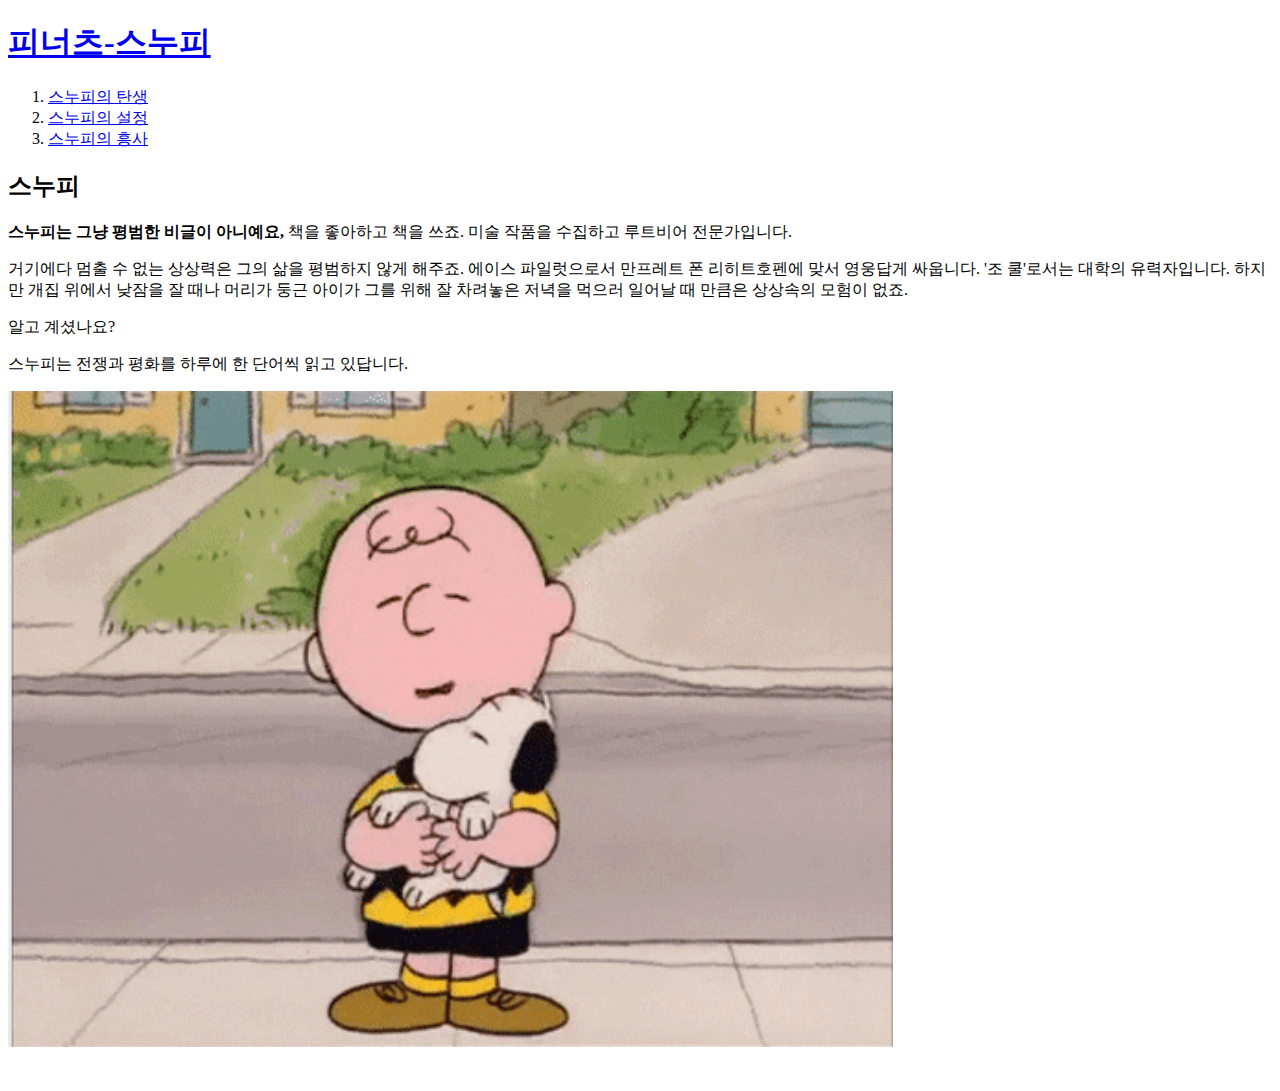
<file: index.html>
<!doctype html>
<html>
<head>
 <title>Snooph - Welcome</title>
 <meta charset="utf-8">
</head>
<body>
  <h1><a href="index.html">피너츠-스누피</a></h1>
  <ol>
    <li><a href="1.html">스누피의 탄생</a></li>
    <li><a href="2.html">스누피의 설정</a></li>
    <li><a href="3.html">스누피의 흥사</a></li>
</ol>
<h2>스누피</h2>

<p><strong>스누피는 그냥 평범한 비글이 아니예요,</strong> 책을 좋아하고 책을 쓰죠. 미술 작품을 수집하고 루트비어 전문가입니다.</p>
<p>거기에다 멈출 수 없는 상상력은 그의 삶을 평범하지 않게 해주죠. 에이스 파일럿으로서 만프레트 폰 리히트호펜에 맞서 영웅답게 싸웁니다. '조 쿨'로서는 대학의 유력자입니다. 하지만 개집 위에서 낮잠을 잘 때나 머리가 둥근 아이가 그를 위해 잘 차려놓은 저녁을 먹으러 일어날 때 만큼은 상상속의 모험이 없죠.</p>
<p>알고 계셨나요?</p>
<p>스누피는 전쟁과 평화를 하루에 한 단어씩 읽고 있답니다.</p>
<img src="스누피 움짤.gif" width="70%"><p style="margin-top:40px;"></p>
</body>
</html>
</file>
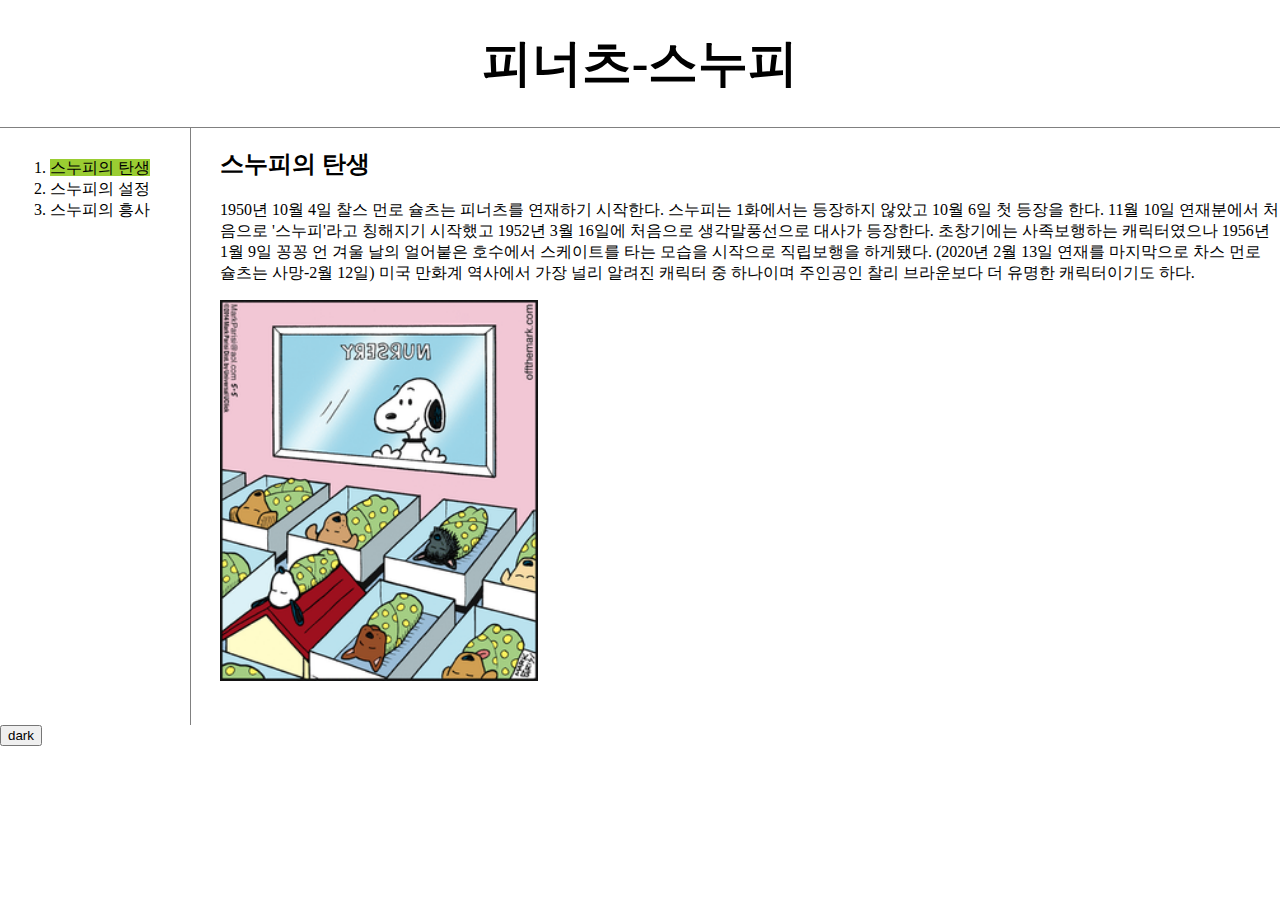
<file: 1.html>
<!doctype html>
<html>
<head>
 <title>Snooph - 1</title>
 <meta charset="utf-8">
 <link rel="stylesheet" href="style.css">
 <script
 src="https://ajax.googleapis.com/ajax/libs/jquery/3.7.0/jquery.min.js"></script>
 <script src="colors.js"></script>
</head>
<body>
  <h1><a href="index.html">피너츠-스누피</a></h1>
  <div id="grid">
  <ol>
    <li><a href="1.html"id="active">스누피의 탄생</a></li>
    <li><a href="2.html">스누피의 설정</a></li>
    <li><a href="3.html">스누피의 흥사</a></li>
</ol>
<div id="content">
<h2>스누피의 탄생</h2>
<p>1950년 10월 4일 찰스 먼로 슐츠는 <a href="https://namu.wiki/w/%EC%8A%A4%EB%88%84%ED%94%BC" target="_blank" title="html5">피너츠</a>를 연재하기 시작한다. 스누피는 1화에서는 등장하지 않았고 10월 6일 첫 등장을 한다. 11월 10일 연재분에서 처음으로 '스누피'라고 칭해지기 시작했고 1952년 3월 16일에 처음으로 생각말풍선으로 대사가 등장한다. 초창기에는 사족보행하는 캐릭터였으나 1956년 1월 9일 꽁꽁 언 겨울 날의 얼어붙은 호수에서 스케이트를 타는 모습을 시작으로 직립보행을 하게됐다. (2020년 2월 13일 연재를 마지막으로 차스 먼로 슐츠는 사망-2월 12일)
미국 만화계 역사에서 가장 널리 알려진 캐릭터 중 하나이며 주인공인 찰리 브라운보다 더 유명한 캐릭터이기도 하다.</p>
<img src="스누피 탄생.gif" width="30%"><p style="margin-top:40px;">
</p>
</div>
</div>
<input type="button" value="dark" onclick="
   darklighthandle(this)
">
</body>
</html>
</file>
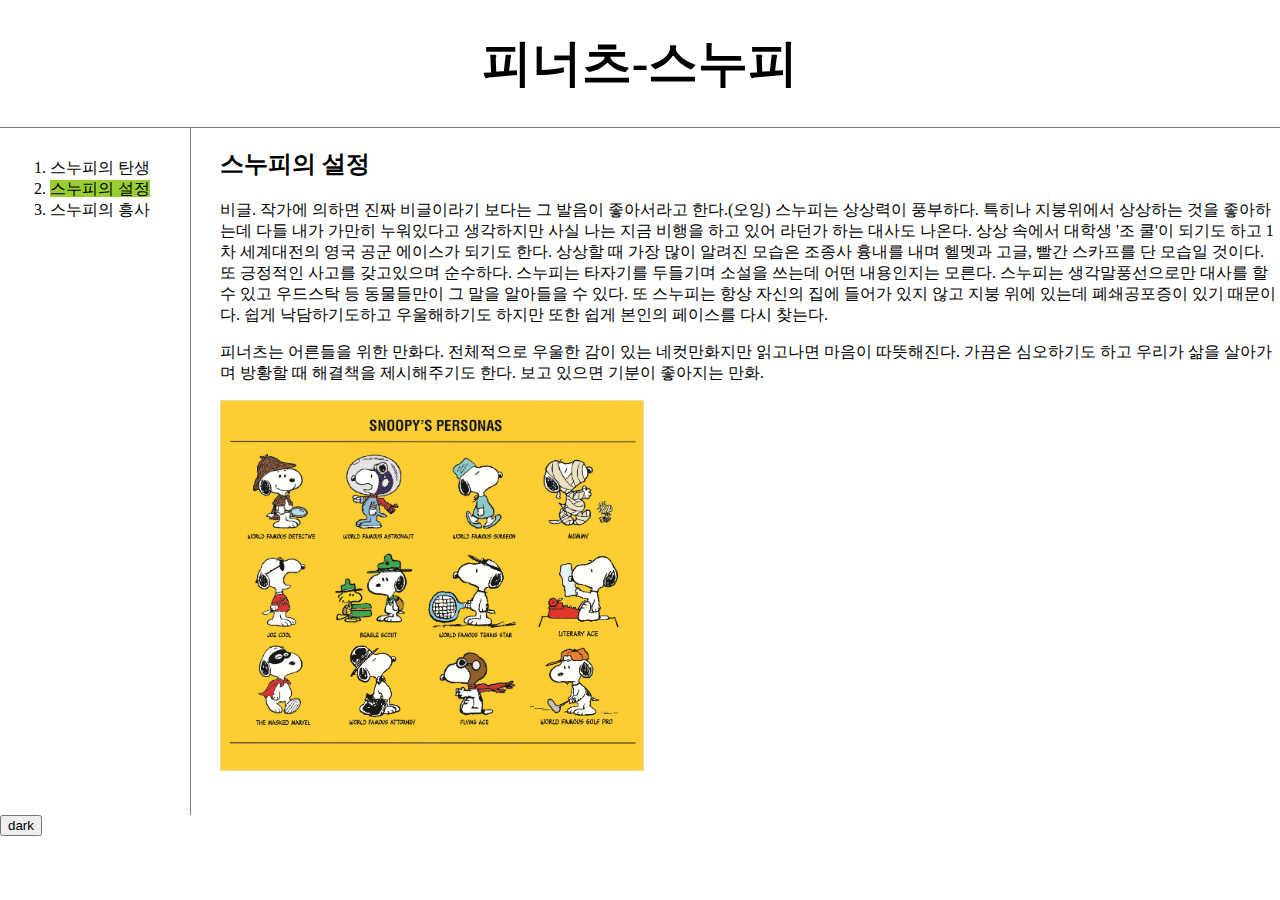
<file: 2.html>
<!doctype html>
<html>
<head>
 <title>Snooph - 2</title>
 <meta charset="utf-8">
 <link rel="stylesheet" href="style.css">
 <script
 src="https://ajax.googleapis.com/ajax/libs/jquery/3.7.0/jquery.min.js"></script>
 <script src="colors.js"></script>
</head>
<body>
  <h1><a href="index.html">피너츠-스누피</a></h1>
  <div id="grid">
  <ol>
    <li><a href="1.html">스누피의 탄생</a></li>
    <li><a href="2.html"  id="active">스누피의 설정</a></li>
    <li><a href="3.html">스누피의 흥사</a></li>
  </ol>
  <div id="content">
  <!--
  <ol>
    <li><a href="1.html">스누피의 탄생</a></li>
    <li><a href="2.html">스누피의 설정</a></li>
    <li><a href="3.html">스누피의 흥사</a></li>
  </ol>
  -->
<h2>스누피의 설정</h2>
<p>비글. 작가에 의하면 진짜 비글이라기 보다는 그 발음이 좋아서라고 한다.(오잉) 스누피는 상상력이 풍부하다. 특히나 지붕위에서 상상하는 것을 좋아하는데 다들 내가 가만히 누워있다고 생각하지만 사실 나는 지금 비행을 하고 있어 라던가 하는 대사도 나온다. 상상 속에서 대학생 '조 쿨'이 되기도 하고 1차 세계대전의 영국 공군 에이스가 되기도 한다. 상상할 때 가장 많이 알려진 모습은 조종사 흉내를 내며 헬멧과 고글, 빨간 스카프를 단 모습일 것이다. 또 긍정적인 사고를 갖고있으며 순수하다. 스누피는 타자기를 두들기며 소설을 쓰는데 어떤 내용인지는 모른다. 스누피는 생각말풍선으로만 대사를 할 수 있고 우드스탁 등 동물들만이 그 말을 알아들을 수 있다. 또 스누피는 항상 자신의 집에 들어가 있지 않고 지붕 위에 있는데 폐쇄공포증이 있기 때문이다. 쉽게 낙담하기도하고 우울해하기도 하지만 또한 쉽게 본인의 페이스를 다시 찾는다.</p>
<p>피너츠는 어른들을 위한 만화다. 전체적으로 우울한 감이 있는 네컷만화지만 읽고나면 마음이 따뜻해진다. 가끔은 심오하기도 하고 우리가 삶을 살아가며 방황할 때 해결책을 제시해주기도 한다. 보고 있으면 기분이 좋아지는 만화.</p>
<img src="스누피 설정.jpg" width="40%"><p style="margin-top:40px;">
</p>
</div>
</div>
<input type="button" value="dark" onclick="
   darklighthandle(this)
">
</body>
</html>
</file>
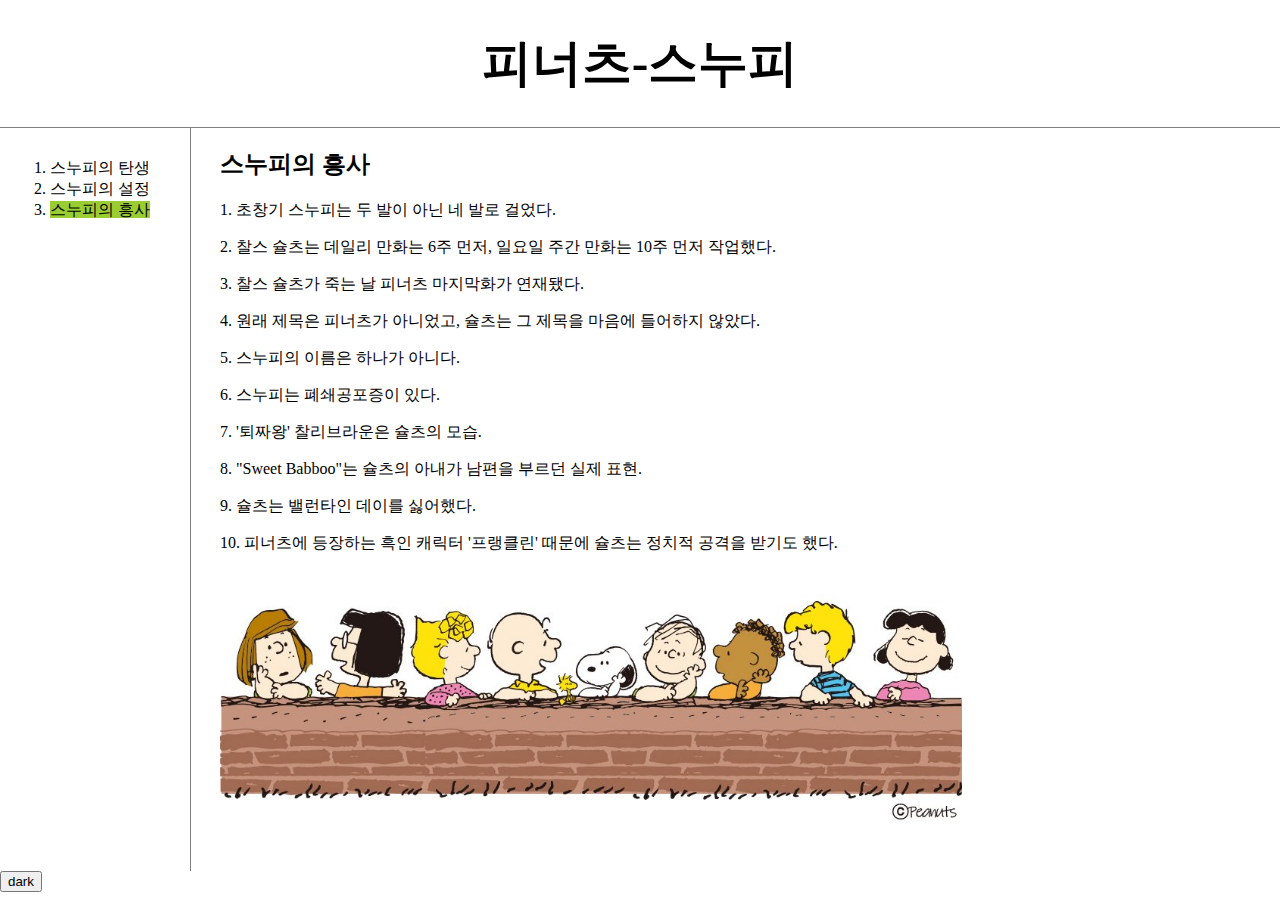
<file: 3.html>
<!doctype html>
<html>
<head>
 <title>Snooph - 3</title>
 <meta charset="utf-8">
 <link rel="stylesheet" href="style.css">
 <script
 src="https://ajax.googleapis.com/ajax/libs/jquery/3.7.0/jquery.min.js"></script>
 <script src="colors.js"></script>
</head>
<body>
  <h1><a href="index.html">피너츠-스누피</a></h1>
  <div id="grid">
  <ol>
    <li><a href="1.html">스누피의 탄생</a></li>
    <li><a href="2.html">스누피의 설정</a></li>
    <li><a href="3.html"id="active">스누피의 흥사</a></li>
</ol>
<div id="content">
<h2>스누피의 흥사</h2>
<p>1. 초창기 스누피는 두 발이 아닌 네 발로 걸었다.</p>
<p>2. 찰스 슐츠는 데일리 만화는 6주 먼저, 일요일 주간 만화는 10주 먼저 작업했다.</p>
<p>3. 찰스 슐츠가 죽는 날 피너츠 마지막화가 연재됐다.</p>
<p>4. 원래 제목은 피너츠가 아니었고, 슐츠는 그 제목을 마음에 들어하지 않았다.</p>
<p>5. 스누피의 이름은 하나가 아니다.</p>
<p>6. 스누피는 폐쇄공포증이 있다.</p>
<p>7. '퇴짜왕' 찰리브라운은 슐츠의 모습.</p>
<p>8. "Sweet Babboo"는 슐츠의 아내가 남편을 부르던 실제 표현.</p>
<p>9. 슐츠는 밸런타인 데이를 싫어했다.</p>
<p>10. 피너츠에 등장하는 흑인 캐릭터 '프랭클린' 때문에 슐츠는 정치적 공격을 받기도 했다.</p>
<img src="스누피 단체.jpg" width="70%"><p style="margin-top:40px;">
</p>
</div>
</div>
<input type="button" value="dark" onclick="
   darklighthandle(this)
">
</body>
</html>
</file>
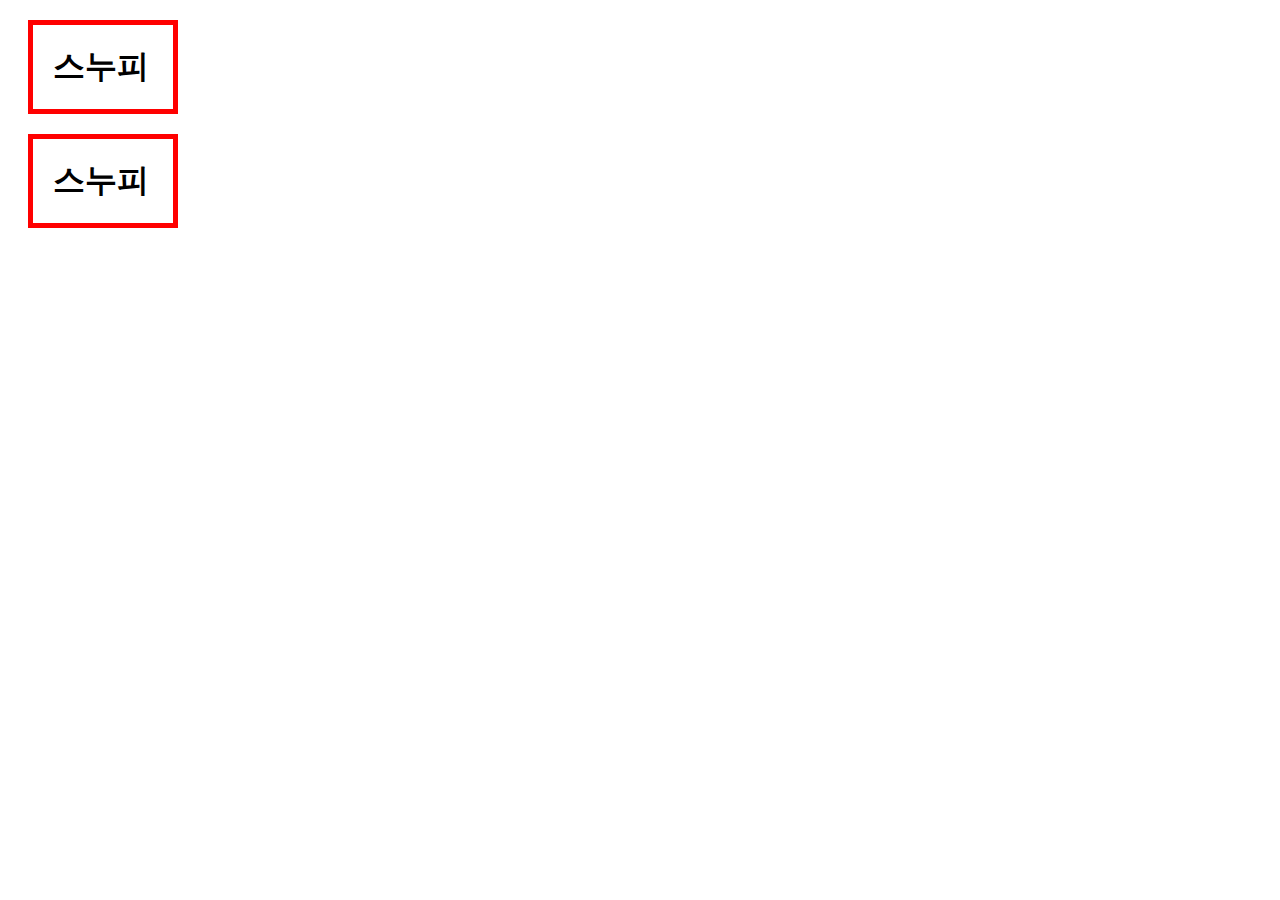
<file: box.html>
<!doctype html>
 <html>
  <meta charset="utf-8">
  <title></title>
  <style>
    h1{
        border:5px solid red;
        padding:20px;
        margin:20px;
        display:block;
        width:100px;
    }
  </style>
</head>
<body>
  <h1>스누피</h1>
  <h1>스누피</h1>
  </body>
</html>
</file>
<file: style.css>
body{
    margin:0;
  }
#active{
  background-color: yellowgreen;
}
a{
  color:black;
  text-decoration: none;
}
h1{
  font-size:50px;
  text-align: center;
  border-bottom:1px solid gray;
  margin:0;
  padding:30px;
}
ol{
  border-right:1px solid gray;
  text-align: left;
  width:110px;
  margin:0;
  padding:30px;
}
#grid{
  display:grid;
  grid-template-columns: 150px 1fr;
}
#grid ol{
  padding-left:50px;
}
#grid #content{
  padding-left:70px;
}
@media(max-width:800px){
  #grid{
  display:block;
  }
  ol{
  border-right:none;
  }
  h1{
  border-bottom:none;
  }
}
</file>
